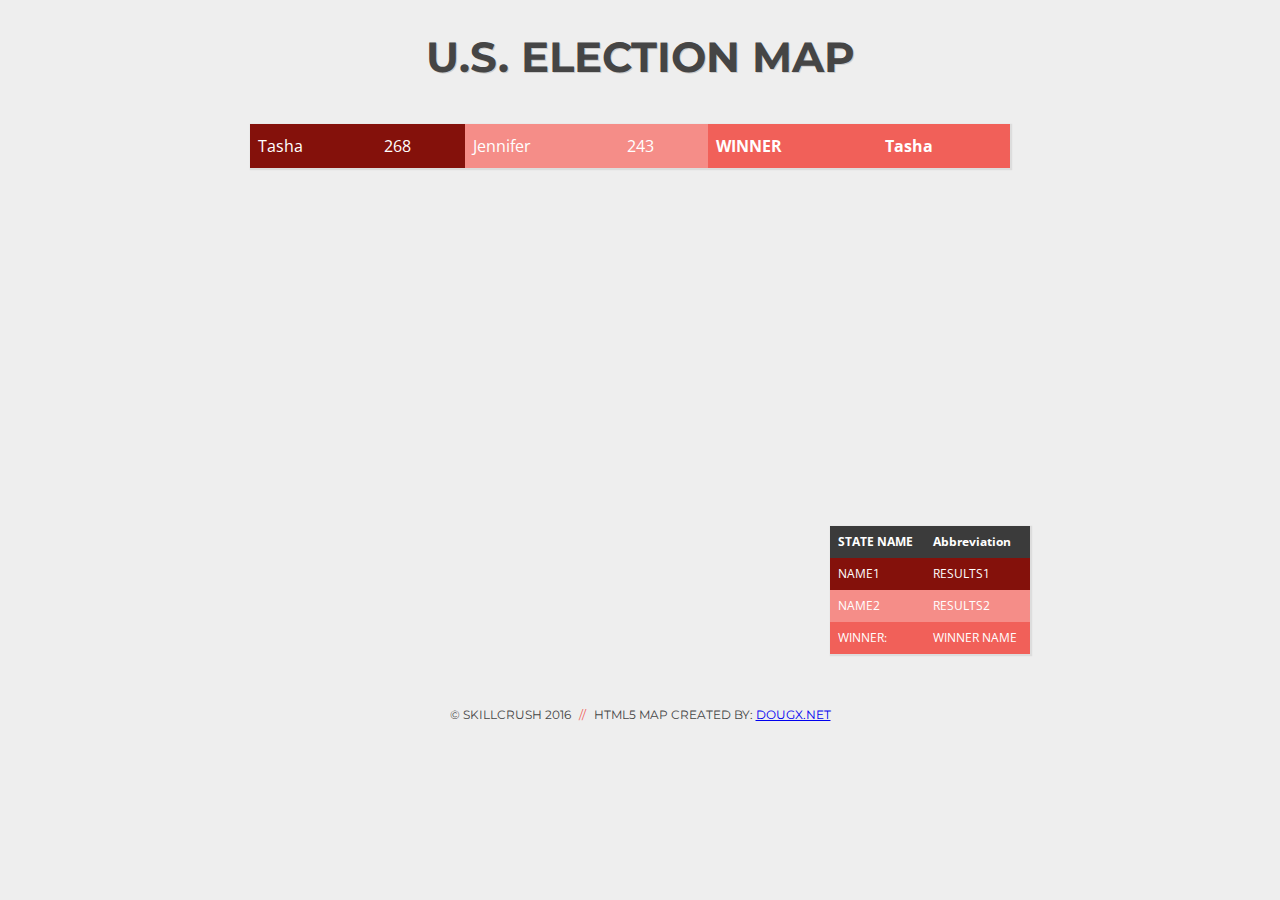
<file: myprojects/election_map/index.html>
<html>
<head>
    <title>U.S. ELECTION MAP</title>

    <link href='http://fonts.googleapis.com/css?family=Open+Sans:400italic,400,700|Montserrat:400,700' rel='stylesheet' type='text/css'>
    <link href="https://fonts.googleapis.com/css?family=Bitter" rel="stylesheet">
    <link rel="stylesheet" type="text/css" href="css/style.css">

</head>

<body onload="onLoad();">
<div class="page">
    <header>
        <h1>U.S. ELECTION MAP</h1>
    </header>

    <div class="map-container">

        <canvas id="map_canvas" width="800" height="550" style="position:relative;">
        </canvas>

        <table id='stateResults' style="position:absolute; bottom:10px; right:10px;">
            <theader>
                <tr>
                    <th>STATE NAME</th>
                    <th>Abbreviation</th>
                </tr>
            </theader>
            <tbody>
            <tr>
                <td class="name-1">NAME1</td>
                <td class="name-1">RESULTS1</td>
            </tr>
            <tr>
                <td class="name-2">NAME2</td>
                <td class="name-2">RESULTS2</td>
            </tr>
            <tr>
                <td class="winner">WINNER:</td>
                <td class="winner">WINNER NAME</td>
            </tr>
            </tbody>
        </table>

        <table id='countryResults' style="position:absolute; top:10px; left:10px;">
            <tbody>
            <tr>
                <td class="name-1">NAME1</td>
                <td class="name-1">RESULTS1</td>
                <td class="name-2">NAME2</td>
                <td class="name-2">RESULTS2</td>
                <th>WINNER</th>
                <th>Name</th>
            </tr>
            </tbody>
        </table>

    </div>
    <br clear="all">
    <footer>
        <p>&copy; Skillcrush 2016 <span>//</span> HTML5 Map Created By: <a href="http://dougx.net/map/usmap.html" target="_blank">DougX.net</a></p>
    </footer>

</div>

<!--
JavaScript files are added just before </body> so all HTML loads first.
This can make your page appear to load faster and helps avoid missing HTML errors.
 -->

<!-- map.js -->
<script type="text/javascript" src="https://s3.amazonaws.com/media.skillcrush.com/skillcrush/wp-content/uploads/2017/11/map.js"></script>
<!-- custom js (uncomment when you've added your custom script.js file) -->
<script type="text/javascript" src="js/script.js"></script>

</body>
</html>
</file>
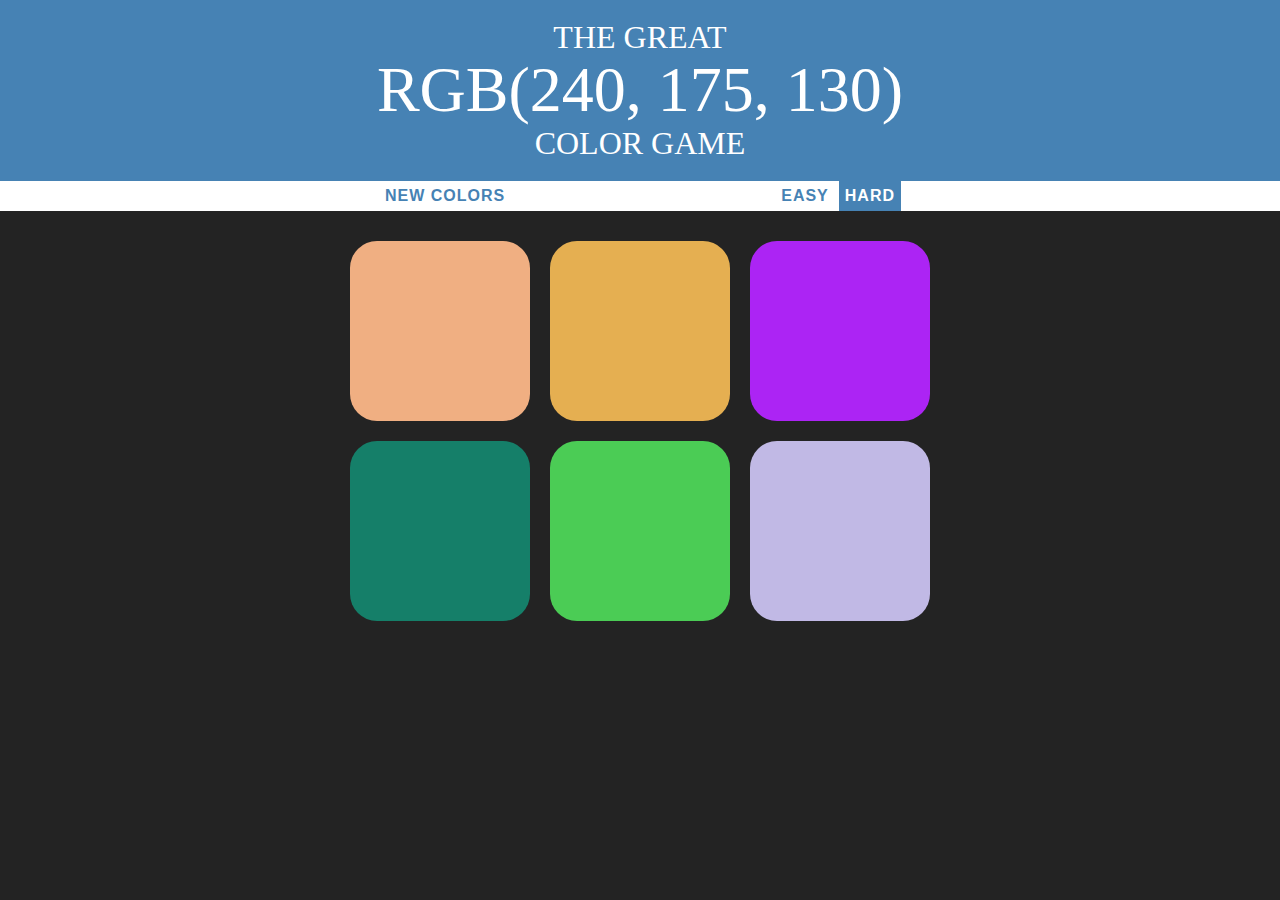
<file: myprojects/GuessItGame/ColorGame/index.html>
<!DOCTYPE html>
<html lang="en">
<head>
    <meta charset="UTF-8">
    <meta name="viewport" content="width=device-width, initial-scale=1.0">
    <meta http-equiv="X-UA-Compatible" content="ie=edge">
    <title>Color Game</title>
    <link rel="stylesheet" type="text/css" href="css/ColorGuesingGame.css">
</head>
<body>
<h1> The Great
    <br> 
    <span id="colorDisplay">RGB</span>
    <br>
    Color Game
</h1>
    
<div id="stripe">
    <button id="reset">New Colors</button>
    <span id="message"></span>

    <button class="mode">Easy</button>
    <button class="mode selected">Hard</button>
</div>
<div id="container">
    <div class="square"></div>
    <div class="square"></div>
    <div class="square"></div>
    <div class="square"></div>
    <div class="square"></div>
    <div class="square"></div>
</div>

<script type="text/javascript" src="js/ColorGuesingGame.js"></script>
</body>
</html>
</file>
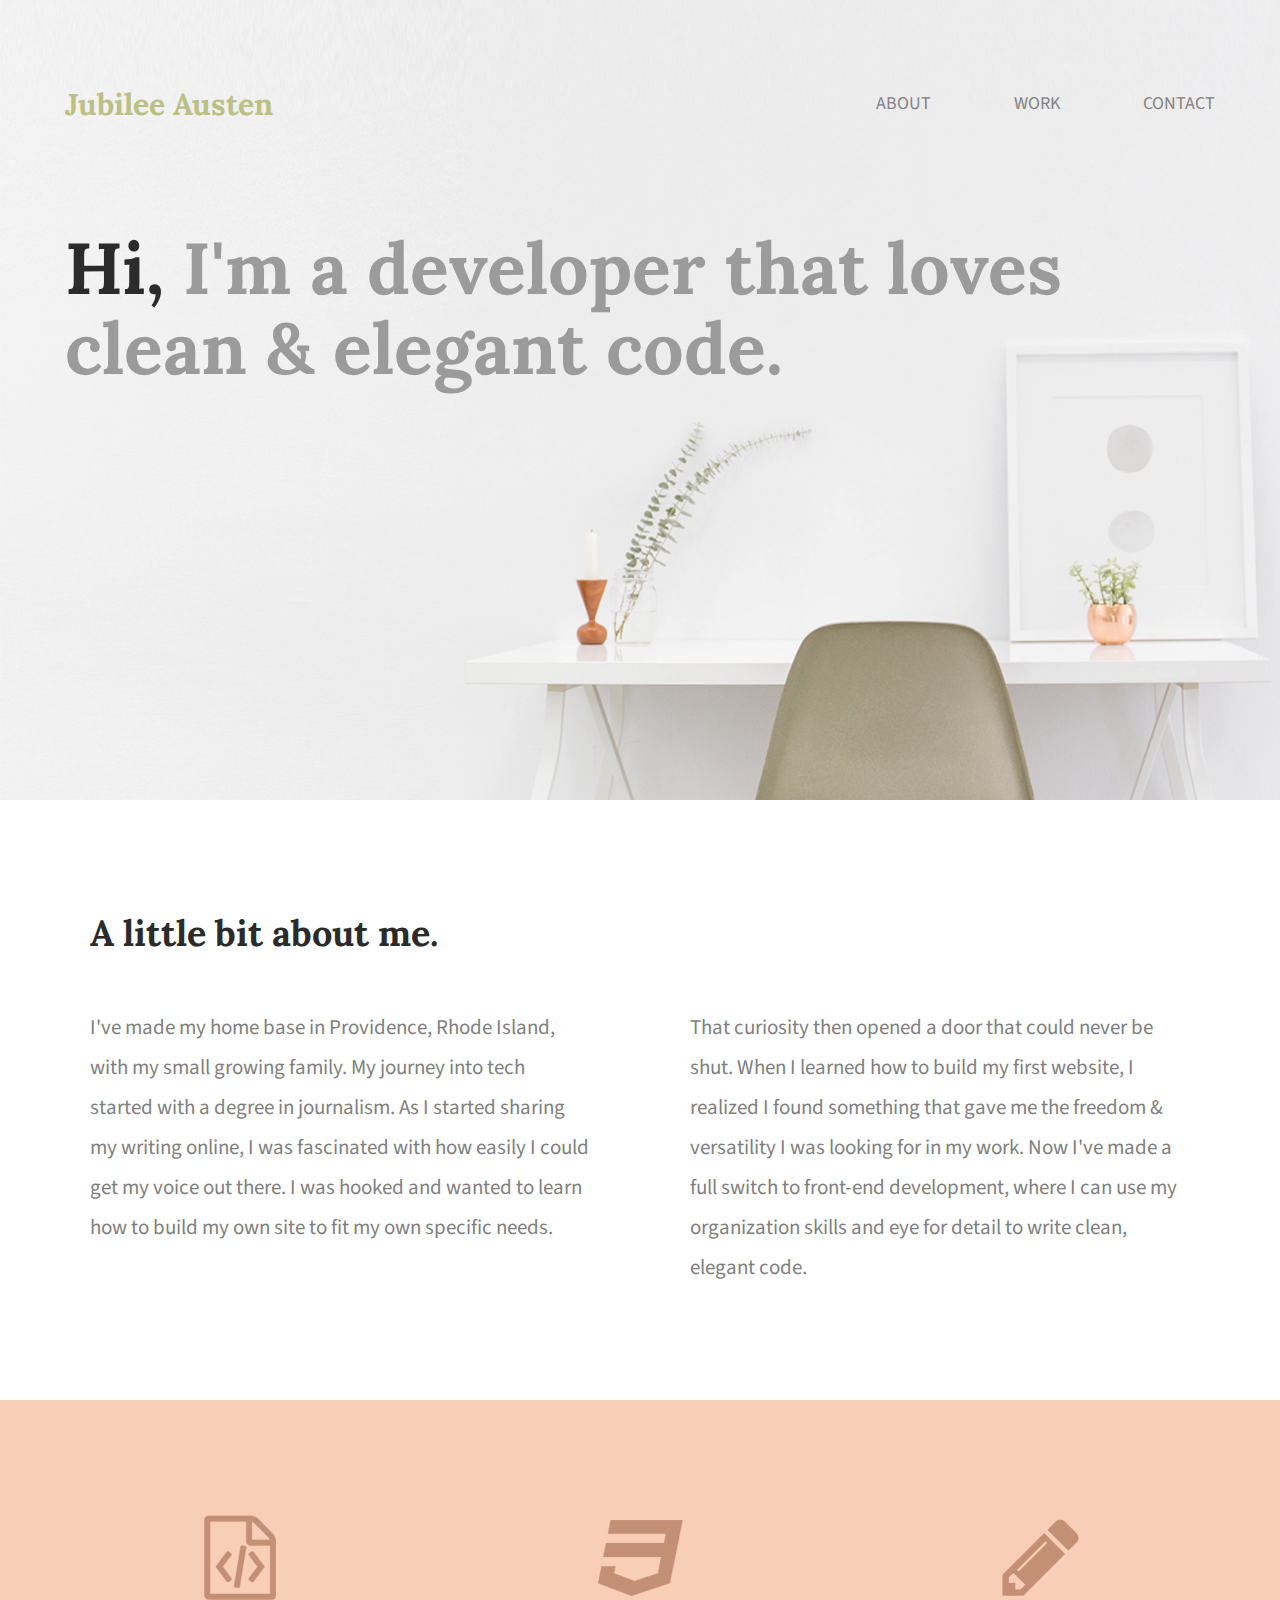
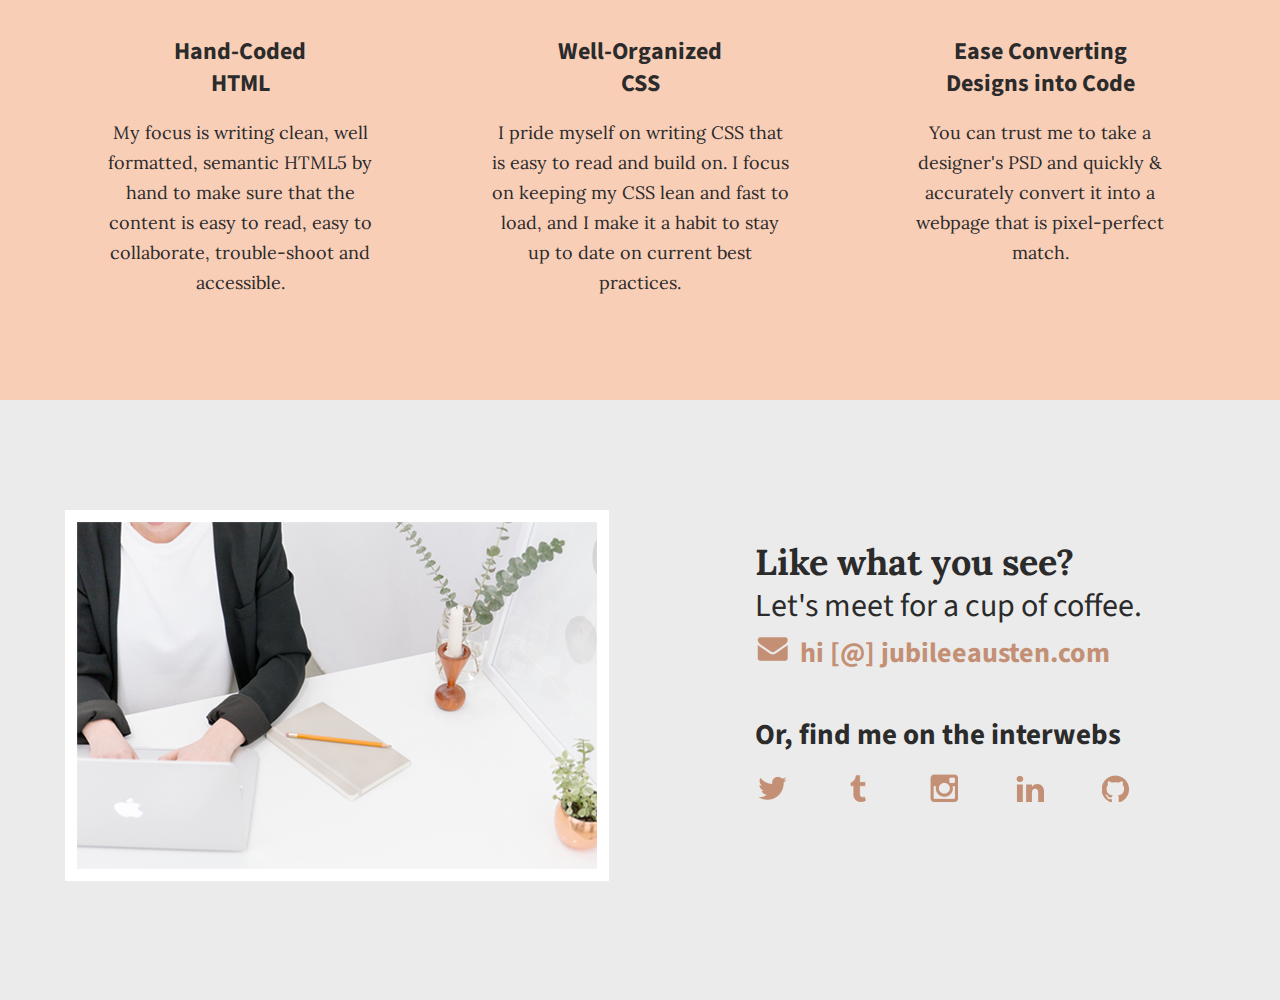
<file: myprojects/jubilee_austen/Jubilee_Austen/index.html>
<!DOCTYPE html>
<html lang="en">
    <head>
        <meta charset="utf-8">
        <title>Jubilee Austen | Portfolio</title>
        <link rel="stylesheet" href="css/normalize.css">
        <link rel="stylesheet" href="css/main.css">
        <link href='https://fonts.googleapis.com/css?family=Lora:400,700' rel='stylesheet' type='text/css'>
        <link href='https://fonts.googleapis.com/css?family=Source+Sans+Pro:400,700' rel='stylesheet' type='text/css'>
    </head>
    <body>
        <header>
            <div class="full-width">
                <div class="half-width">
                    <h1>Jubilee Austen</h1>
                </div>
                <div class="half-width">
                    <nav>
                        <ul>
                            <li><a href="#about">About</a></li>
                            <li><a href="#work">Work</a></li>
                            <li><a href="#contact">Contact</a></li>
                        </ul>
                    </nav>
                </div>
                <h2><span>Hi,</span> I'm a developer that loves clean &amp; elegant code.</h2>
            </div>
        </header>

        <main>
            <section id="about">
                <div class="full-width">
                    <h2>A little bit about me.</h2>
                    <div class="half-width">
                        <p>I've made my home base in Providence, Rhode Island, with my small growing family. My journey into tech started with a degree in journalism. As I started sharing my writing online, I was fascinated with how easily I could get my voice out there. I was hooked and wanted to learn how to build my own site to fit my own specific needs.</p>
                    </div>
                    <div class="half-width">
                        <p>That curiosity then opened a door that could never be shut. When I learned how to build my first website, I realized I found something that gave me the freedom &amp; versatility I was looking for in my work. Now I've made a full switch to front-end development, where I can use my organization skills and eye for detail to write clean, elegant code.</p>
                    </div>
                </div>
            </section>

            <section id="work">
                <div class="full-width">
                    <div class="third-width">
                        <img src="img/icon-html.png" alt="HTML icon" />
                        <h3>Hand-Coded HTML</h3>
                        <p>My focus is writing clean, well formatted, semantic HTML5 by hand to make sure that the content is easy to read, easy to collaborate, trouble-shoot and accessible.</p>
                    </div>
                    <div class="third-width">
                        <img src="img/icon-css.png" alt="CSS icon" />
                        <h3>Well-Organized CSS</h3>
                        <p>I pride myself on writing CSS that is easy to read and build on. I focus on keeping my CSS lean and fast to load, and I make it a habit to stay up to date on current best practices.</p>
                    </div>
                    <div class="third-width">
                        <img src="img/icon-pencil.png" alt="Pencil icon" />
                        <h3>Ease Converting Designs into Code</h3>
                        <p>You can trust me to take a designer's PSD and quickly &amp; accurately convert it into a webpage that is pixel-perfect match.</p>
                    </div>
                </div>
            </section>

            <footer id="contact">
                <div class="full-width">
                    <div class="half-width">
                        <img src="img/contact.png" id="contact-img" alt="my contact image" />
                    </div>
                    <div class="half-width" id="contact-info">
                        <h2>Like what you see?</h2>
                        <h3 id="email-header">Let's meet for a cup of coffee.</h3>
                        <a href="mailto:hi@jubileeausten.com"><img src="img/icon-envelope.png" id="envelope" alt="envelope icon" />hi [@] jubileeausten.com</a>
                        <h3 id="socialmedia-header">Or, find me on the interwebs</h3>
                        <ul>
                            <li><a href=""><img src="img/icon-twitter.png" alt="twitter icon" /></a></li>
                            <li><a href=""><img src="img/icon-tumblr.png" alt="tumblr icon" /></a></li>
                            <li><a href=""><img src="img/icon-instagram.png" alt="instagram icon" /></a></li>
                            <li><a href=""><img src="img/icon-linkedin.png" alt="linkedin icon" /></a></li>
                            <li><a href=""><img src="img/icon-github.png" alt="github icon" /></a></li>
                        </ul>
                    </div>
                </div>
            </footer>
        </main>
    </body>
</html>
</file>
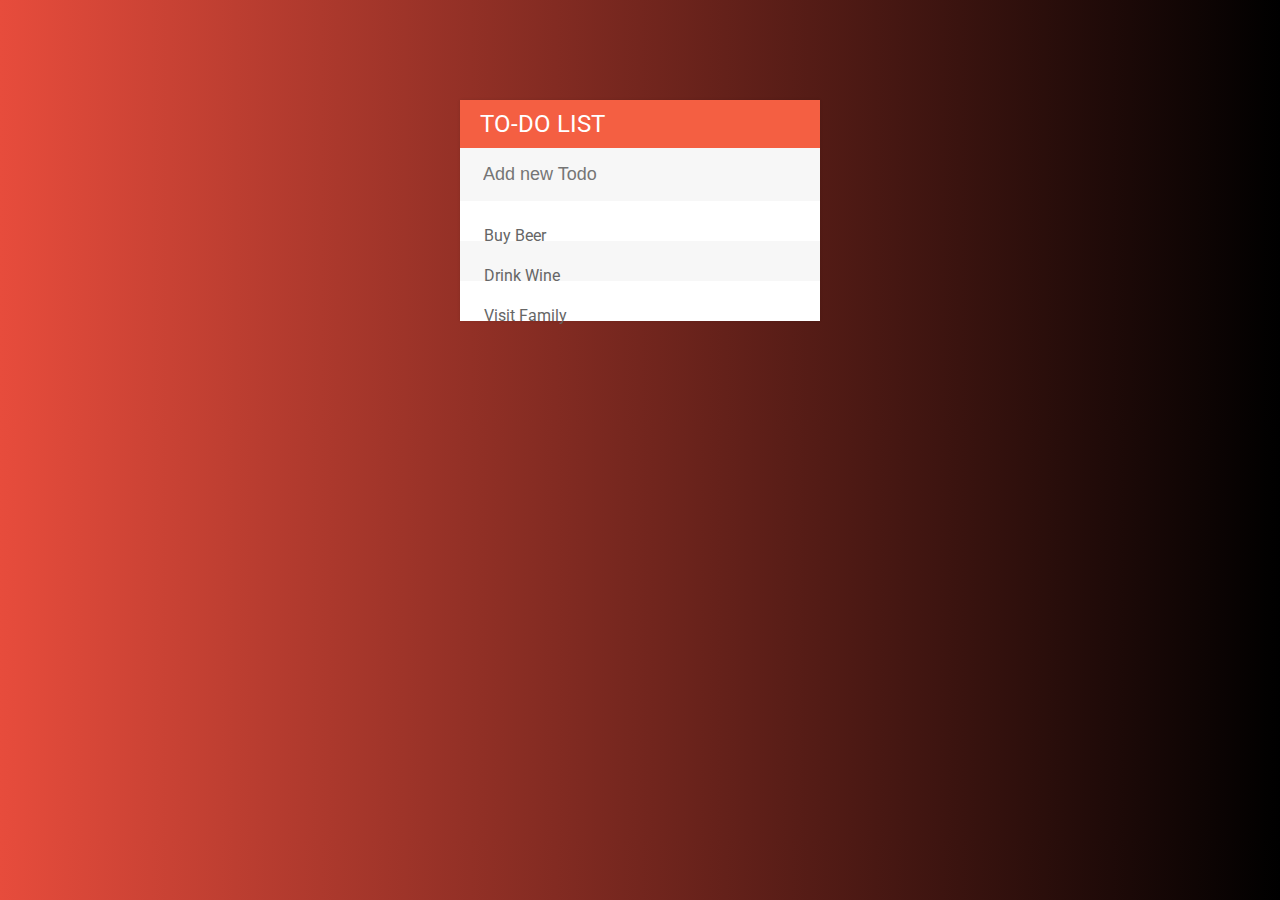
<file: myprojects/ToDoList/ToDo Project/index.html>
<!DOCTYPE html>
<!--[if lt IE 7]>      <html class="no-js lt-ie9 lt-ie8 lt-ie7"> <![endif]-->
<!--[if IE 7]>         <html class="no-js lt-ie9 lt-ie8"> <![endif]-->
<!--[if IE 8]>         <html class="no-js lt-ie9"> <![endif]-->
<!--[if gt IE 8]><!--> <html class="no-js"> <!--<![endif]-->
    <head>
        <meta charset="utf-8">
        <meta http-equiv="X-UA-Compatible" content="IE=edge">
        <title></title>
        <meta name="description" content="">
        <meta name="viewport" content="width=device-width, initial-scale=1">
        <link rel="stylesheet" href="assets/css/ToDo.css">
        <link rel="stylesheet" href="https://use.fontawesome.com/releases/v5.8.1/css/all.css" integrity="sha384-50oBUHEmvpQ+1lW4y57PTFmhCaXp0ML5d60M1M7uH2+nqUivzIebhndOJK28anvf" crossorigin="anonymous">
        <link href="https://fonts.googleapis.com/css?family=Roboto" rel="stylesheet">
        <script type="text/javascript" src="assets/js/lib/jquery-3.4.1.min.js"></script>
    </head>
    <body>

        <div id="container">
            <h1>To-Do List <i class="fas fa-plus"></i></h1>
            <input type="text" placeholder="Add new Todo">

            <ul>
                <li><span><i class="fas fa-trash"></i></span> Buy Beer</li>
                <li><span><i class="fas fa-trash"></i></span> Drink Wine</li>
                <li><span><i class="fas fa-trash"></i></span> Visit Family</li>
            </ul>
        </div>

        <script type="text/javascript" src="assets/js/ToDo.js" async defer></script>
    </body>

</html>
</file>
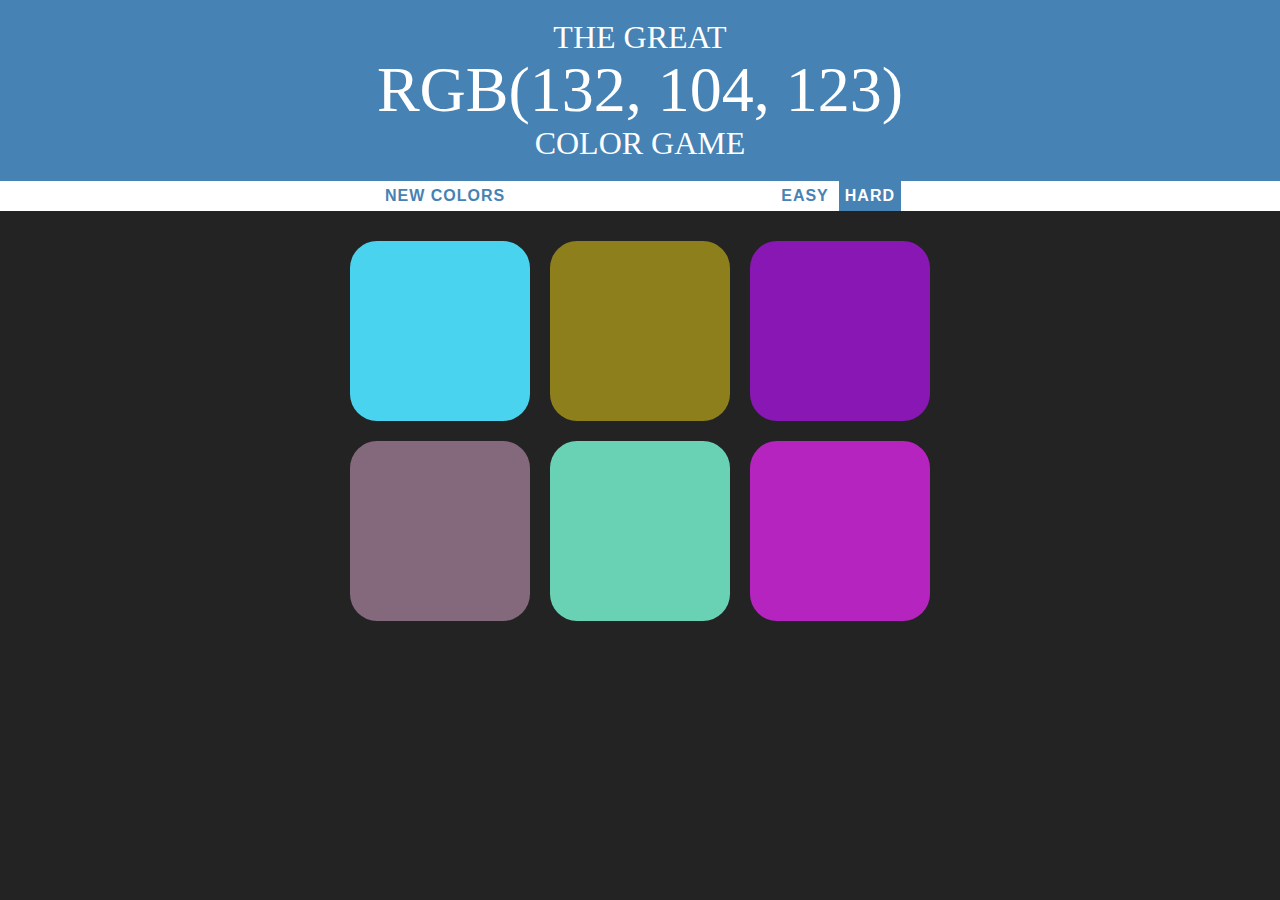
<file: Portfolio/myprojects/GuessItGame/ColorGame/index.html>
<!DOCTYPE html>
<html lang="en">
<head>
    <meta charset="UTF-8">
    <meta name="viewport" content="width=device-width, initial-scale=1.0">
    <meta http-equiv="X-UA-Compatible" content="ie=edge">
    <title>Color Game</title>
    <link rel="stylesheet" type="text/css" href="css/ColorGuesingGame.css">
</head>
<body>
<h1> The Great
    <br> 
    <span id="colorDisplay">RGB</span>
    <br>
    Color Game
</h1>
    
<div id="stripe">
    <button id="reset">New Colors</button>
    <span id="message"></span>

    <button class="mode">Easy</button>
    <button class="mode selected">Hard</button>
</div>
<div id="container">
    <div class="square"></div>
    <div class="square"></div>
    <div class="square"></div>
    <div class="square"></div>
    <div class="square"></div>
    <div class="square"></div>
</div>

<script type="text/javascript" src="js/ColorGuesingGame.js"></script>
</body>
</html>
</file>
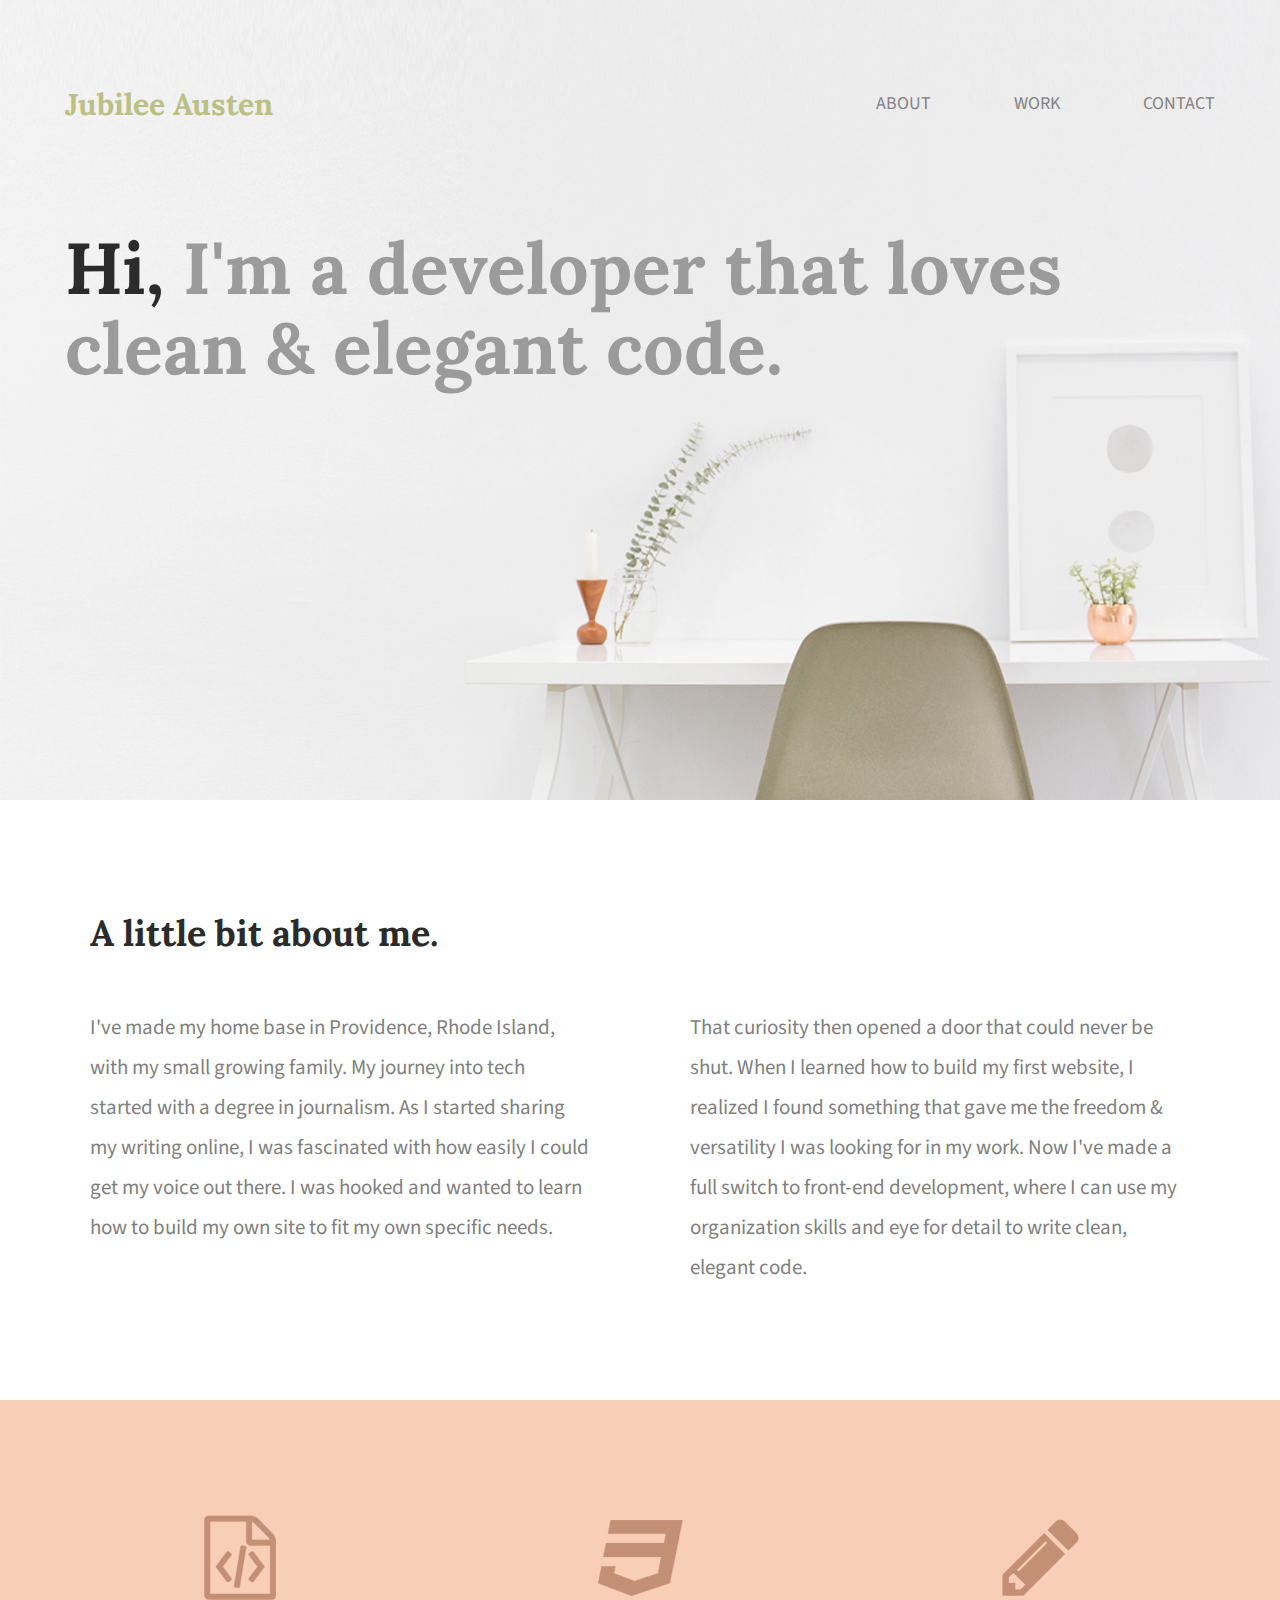
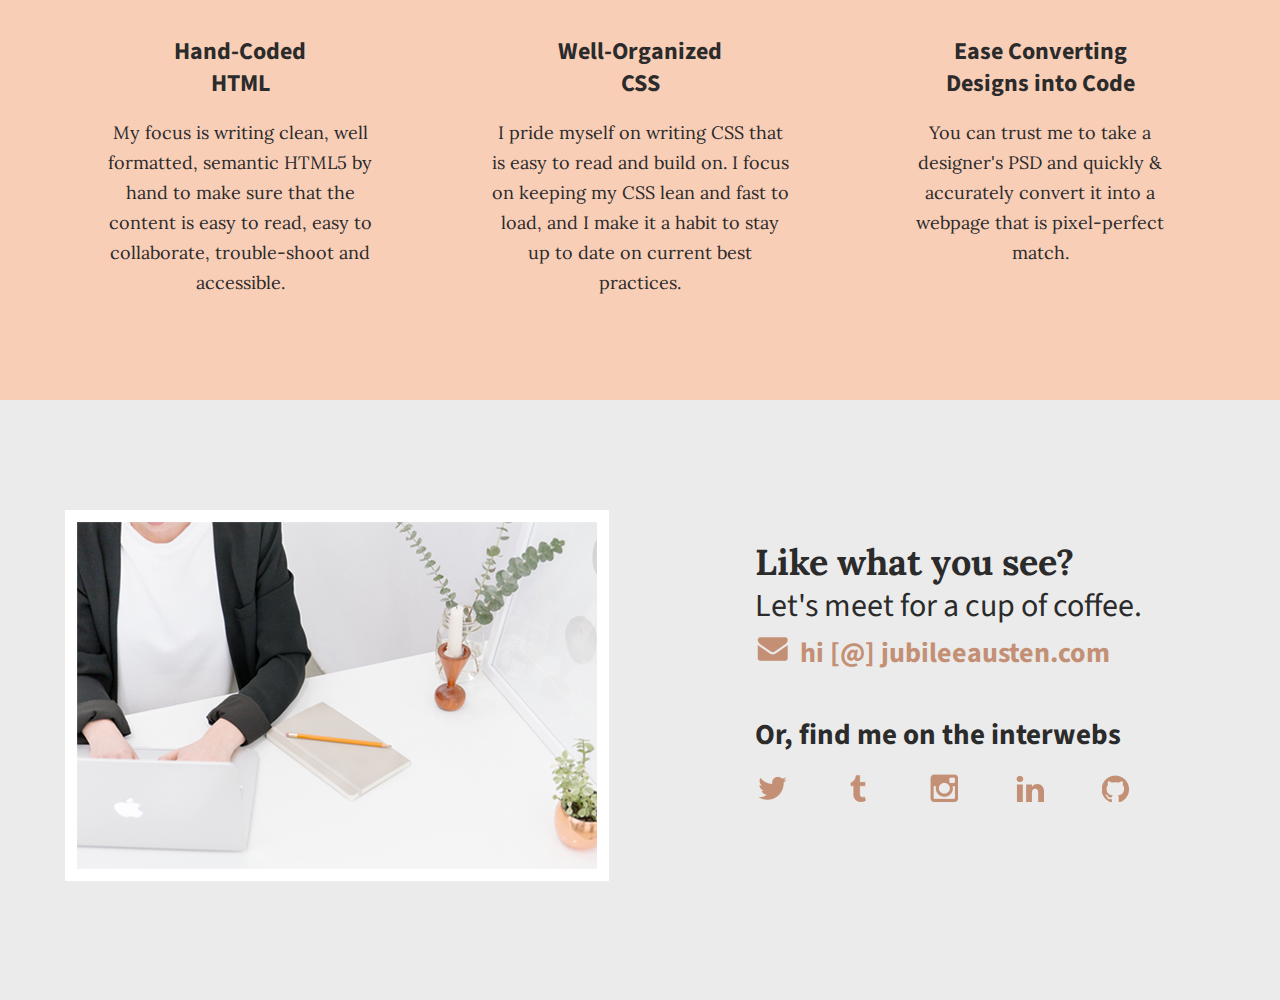
<file: Portfolio/myprojects/jubilee_austen/Jubilee_Austen/index.html>
<!doctype html>
<html lang="en">
    <head>
        <meta charset="utf-8">
        <title>Jubilee Austen | Portfolio</title>
        <link rel="stylesheet" href="css/normalize.css">
        <link rel="stylesheet" href="css/main.css">
        <link href='https://fonts.googleapis.com/css?family=Lora:400,700' rel='stylesheet' type='text/css'>
        <link href='https://fonts.googleapis.com/css?family=Source+Sans+Pro:400,700' rel='stylesheet' type='text/css'>
    </head>
    <body>
        <header>
            <div class="full-width">
                <div class="half-width">
                    <h1>Jubilee Austen</h1>
                </div>
                <div class="half-width">
                    <nav>
                        <ul>
                            <li><a href="#about">About</a></li>
                            <li><a href="#work">Work</a></li>
                            <li><a href="#contact">Contact</a></li>
                        </ul>
                    </nav>
                </div>
                <h2><span>Hi,</span> I'm a developer that loves clean &amp; elegant code.</h2>
            </div>
        </header>

        <main>
            <section id="about">
                <div class="full-width">
                    <h2>A little bit about me.</h2>
                    <div class="half-width">
                        <p>I've made my home base in Providence, Rhode Island, with my small growing family. My journey into tech started with a degree in journalism. As I started sharing my writing online, I was fascinated with how easily I could get my voice out there. I was hooked and wanted to learn how to build my own site to fit my own specific needs.</p>
                    </div>
                    <div class="half-width">
                        <p>That curiosity then opened a door that could never be shut. When I learned how to build my first website, I realized I found something that gave me the freedom &amp; versatility I was looking for in my work. Now I've made a full switch to front-end development, where I can use my organization skills and eye for detail to write clean, elegant code.</p>
                    </div>
                </div>
            </section>

            <section id="work">
                <div class="full-width">
                    <div class="third-width">
                        <img src="img/icon-html.png" alt="HTML icon" />
                        <h3>Hand-Coded HTML</h3>
                        <p>My focus is writing clean, well formatted, semantic HTML5 by hand to make sure that the content is easy to read, easy to collaborate, trouble-shoot and accessible.</p>
                    </div>
                    <div class="third-width">
                        <img src="img/icon-css.png" alt="CSS icon" />
                        <h3>Well-Organized CSS</h3>
                        <p>I pride myself on writing CSS that is easy to read and build on. I focus on keeping my CSS lean and fast to load, and I make it a habit to stay up to date on current best practices.</p>
                    </div>
                    <div class="third-width">
                        <img src="img/icon-pencil.png" alt="Pencil icon" />
                        <h3>Ease Converting Designs into Code</h3>
                        <p>You can trust me to take a designer's PSD and quickly &amp; accurately convert it into a webpage that is pixel-perfect match.</p>
                    </div>
                </div>
            </section>

            <footer id="contact">
                <div class="full-width">
                    <div class="half-width">
                        <img src="img/contact.png" id="contact-img" alt="my contact image" />
                    </div>
                    <div class="half-width" id="contact-info">
                        <h2>Like what you see?</h2>
                        <h3 id="email-header">Let's meet for a cup of coffee.</h3>
                        <a href="mailto:hi@jubileeausten.com"><img src="img/icon-envelope.png" id="envelope" alt="envelope icon" />hi [@] jubileeausten.com</a>
                        <h3 id="socialmedia-header">Or, find me on the interwebs</h3>
                        <ul>
                            <li><a href=""><img src="img/icon-twitter.png" alt="twitter icon" /></a></li>
                            <li><a href=""><img src="img/icon-tumblr.png" alt="tumblr icon" /></a></li>
                            <li><a href=""><img src="img/icon-instagram.png" alt="instagram icon" /></a></li>
                            <li><a href=""><img src="img/icon-linkedin.png" alt="linkedin icon" /></a></li>
                            <li><a href=""><img src="img/icon-github.png" alt="github icon" /></a></li>
                        </ul>
                    </div>
                </div>
            </footer>
        </main>
    </body>
</html>
</file>
<file: myprojects/election_map/css/style.css>
.page {
  width: 80%;
  max-width: 960px;
  margin: 0 auto;
  text-align: left;
  background-color: #eee;
}

body {
  font: 16px/26px 'Open Sans', Helvetica, Arial, sans-serif;
  color: #454545;
  margin: 0px;
  padding: 0px;
  background-color: #eee;
}

header {
  padding: 0.75em 0;
  text-align: center;
  font-family: 'Montserrat', serif;
  font-size: 21px;
  text-shadow: 1px 1px #ccc;
}

.map-container {
  width:800px;
  margin: 0 auto;
  position:relative;
}

#stateResults {
  width: 25%;
  font: 12px/16px 'Open Sans', Helvetica, Arial, sans-serif;
  color: #454545;
}

#countryResults {
  width: 95%;
  font: 16px/28px 'Open Sans', Helvetica, Arial, sans-serif;
  color: #454545;
}
#stateResults, #countryResults {
  border-collapse: collapse;
  background-color: #f2f2f2;
  -webkit-box-shadow: 1px 1px 1px 1px rgba(204,204,204,0.5);
  -moz-box-shadow: 1px 1px 1px 1px rgba(204,204,204,0.5);
  box-shadow: 1px 1px 1px 1px rgba(204,204,204,0.5);
}

th, td {
  text-align: left;
  padding: 8px;
}
#stateResults th{
  background-color: #3b3b3b;
  color: white;
}
#countryResults th {
  background-color: #f16059;
  color: white;
}
.name-1 {
  background-color: rgb(132,17,11);
  color: white;
}
.name-2 {
  background-color: rgb(245, 141, 136);
  color: white;
}
.winner {
  background-color: #f16059;
  color: white;
}

footer p {
  font-family: "Montserrat", sans-serif;
  font-size: 12px;
  text-align: center;
  text-transform: uppercase;
}
footer span {
  color: #f16059;
  padding: 0 5px;
}
</file>
<file: myprojects/GuessItGame/ColorGame/css/ColorGuesingGame.css>
body {
    background-color: #232323;
    margin: 0;
    font-family: "Montserrat", "Avenir";
}

.square {
    width: 30%;
    background: purple;
    padding-bottom: 30%;
    float: left;
    margin: 1.66%;
    border-radius: 15%;
    transition: background 0.6s;
    -webkit-transition: background 0.6s;/* for browser support*/
    -moz-transition: background 0.6s; /*for browser support, mozilla engine*/
}

#container{
    margin: 20px auto; 
    max-width: 600px;

}

h1{
    color: white;
    text-align: center;
    line-height: 1.1;
    padding: 20px 0;
    background: steelblue;
    margin: 0;
    font-weight: normal;
    text-transform: uppercase;
}

#message{
    display: inline-block;
    width: 20%;
    color: steelblue;
    line-height: 100%;
    font-weight: 700;
    text-transform: uppercase;
    letter-spacing: 1px;
    transition: all 0.4s;
    -webkit-transition: all 0.7s;/* for browser support*/
    -moz-transition: all 0.7s; /*for browser support, mozilla engine*/
}

#colorDisplay{
    font-size: 200%;
}

#stripe{
    background: white;
    height: 30px;
    text-align: center;
}

.selected{
    color: white;
    background: steelblue;
}

button{
    border: none;
    background: none;
    outline: none;
    text-transform: uppercase;
    height: 100%;
    font-weight: 700;
    color: steelblue;
    letter-spacing: 1px;
    font-size: inherit;
    transition: all 0.3s;
    -webkit-transition: all 0.6s;/* for browser support*/
    -moz-transition: all 0.6s; /*for browser support, mozilla engine*/
}

button:hover{
    color: white;
    background: steelblue;
}
</file>
<file: myprojects/jubilee_austen/Jubilee_Austen/css/main.css>
/****** BASE STYLES ******/

body {
    font-family: 'Source Sans Pro', sans-serif;
    color: #2b2b2b;
}

#about, #work, #contact {
    height: 600px;
}

/****** GRID ******/

.full-width {
    width: 1200px;
    margin: 0 auto;
}
.half-width {
    width: 600px;
    float: left;
}
.third-width {
    width: 400px;
    float: left;
}

/****** HEADER ******/

header {
    height: 800px;
    background: url('../img/hero.png');
    background-size: cover;
}

header h1 {
    font-family: 'Lora', serif;
    font-size: 30px;
    color: #bbc085;
    padding: 65px 0 65px 25px;
}
nav {
    float: right;
    padding: 75px 25px;
}
nav ul li{
    display: inline-block;
}
nav ul li a {
    text-transform: uppercase;
    text-decoration: none;
    font-size: 18px;
    color: #828282;
    padding-left: 80px;
}
header h2 {
    width: 1000px;
    clear: both;
    font-family: 'Lora', serif;
    font-size: 72px;
    line-height: 80px;
    color: #9b9b9b;
    padding: 20px 0 20px 25px;
}
header h2 span {
    color: #2b2b2b;
}

/****** ABOUT ******/

#about .full-width {
    padding: 80px 0;
}

#about h2 {
    font-family: 'Lora', serif;
    font-size: 36px;
    padding-left: 50px;
}
#about p {
    font-size: 21px;
    color: #7f7f7f;
    line-height: 40px;
    padding-left: 50px;
    padding-right: 50px;
}

/****** WORK ******/

#work {
    background-color: #f9ceb7;
    text-align: center;
}

#work .full-width {
    padding: 115px 0;
}

#work img {
    padding-bottom: 30px;
}

#work h3 {
    font-size: 24px;
    line-height: 32px;
    width: 190px;
    margin: 0 auto;
}

#work p {
    font-family: 'Lora', serif;
    font-size: 18px;
    line-height: 30px;
    padding: 0 50px;
}

/****** CONTACT ******/

#contact {
    background-color: #ebebeb;
}
#contact .full-width {
    padding: 110px 0;
}
#contact img#contact-img {
    margin-left: 25px;
    border: 12px solid #ffffff;
}
#contact h2, #contact #email-header, #contact #socialmedia-header, #contact ul {
    padding-left: 115px;
}
#contact #envelope {
    padding: 0 10px 0 115px;
}
#contact h2 {
    font-family: 'Lora', serif;
    font-size: 36px;
    line-height: 44px;
}
#contact #email-header{
    font-size: 32px;
    font-weight: 400;
    line-height: 44px;
    margin: -30px 0 5px 0;
}
#contact #socialmedia-header {
    font-weight: bold;
    font-size: 29px;
    line-height: 44px;
    margin: 40px 0 0 0;
}
#contact a {
    text-decoration: none;
    color: #c49075;
    font-weight: bold;
    font-size: 28px;
}
#contact ul {
    list-style: none;
}
#contact ul li {
     display: inline-block;
}
#contact ul img {
    font-size: 32px;
    padding-right: 48px;
}
</file>
<file: myprojects/ToDoList/ToDo Project/assets/css/ToDo.css>
#container{
    width: 360px;
    margin: 100px auto;
    background: #f7f7f7;
    box-shadow: 0 0 3px rgba(0, 0, 0, 0.1);

}

h1{
    background: #f45f42;
    color: white;
    margin: 0;
    padding: 10px 20px;
    text-transform: uppercase;
    font-size: 24px;
    font-weight: normal;
}


ul{
    list-style: none;
    margin: 0;
    padding: 0;
}


span{
    background: #e74c3c;
    height: 40px;
    margin-right: 20px;
    text-align: center;
    color: white;
    width: 0px;
    display: inline-block;
    transition: 0.1s linear;
    opacity: 0;
}

li:hover span{
    width: 40px;
    opacity: 1.0;
}

.fa-plus{
    float: right;
}
body{

    background: #000000;  /* fallback for old browsers */
    background: -webkit-linear-gradient(to right, #e74c3c, #000000);  /* Chrome 10-25, Safari 5.1-6 */
    background: linear-gradient(to right, #e74c3c, #000000); /* W3C, IE 10+/ Edge, Firefox 16+, Chrome 26+, Opera 12+, Safari 7+ */
    font-family: 'Roboto', sans-serif;
}

li {
    background: #ffffff;
    height: 40px;
    line-height: 40px;
    color: #666666;
}

/*nth-child(2nd) defines every other li style*/
li:nth-child(2n) {  
    background: #f7f7f7;
}

input {
    font-size: 18px;
    color: #f45f42;
    background-color: #f7f7f7;
    width: 100%; /*allows element to go all the way across*/
    padding: 13px 13px 13px 20px;
    box-sizing: border-box; /*includes margin and width but not padding*/
    border: 3px solid rgba(0, 0, 0, 0);
    
}


input:focus{
    background: white;
    border: 2px solid #f45f42;
    outline: none;
}

.completed{
    color: grey;
    text-decoration: line-through;
}

/* CSS ORGANIZATION TYPES
    1. BY ORDER OF STYLING
        OR
    2. BY SPECIFICITY

    */
</file>
<file: Portfolio/myprojects/GuessItGame/ColorGame/css/ColorGuesingGame.css>
body {
    background-color: #232323;
    margin: 0;
    font-family: "Montserrat", "Avenir";
}

.square {
    width: 30%;
    background: purple;
    padding-bottom: 30%;
    float: left;
    margin: 1.66%;
    border-radius: 15%;
    transition: background 0.6s;
    -webkit-transition: background 0.6s;/* for browser support*/
    -moz-transition: background 0.6s; /*for browser support, mozilla engine*/
}

#container{
    margin: 20px auto; 
    max-width: 600px;

}

h1{
    color: white;
    text-align: center;
    line-height: 1.1;
    padding: 20px 0;
    background: steelblue;
    margin: 0;
    font-weight: normal;
    text-transform: uppercase;
}

#message{
    display: inline-block;
    width: 20%;
    color: steelblue;
    line-height: 100%;
    font-weight: 700;
    text-transform: uppercase;
    letter-spacing: 1px;
    transition: all 0.4s;
    -webkit-transition: all 0.7s;/* for browser support*/
    -moz-transition: all 0.7s; /*for browser support, mozilla engine*/
}

#colorDisplay{
    font-size: 200%;
}

#stripe{
    background: white;
    height: 30px;
    text-align: center;
}

.selected{
    color: white;
    background: steelblue;
}

button{
    border: none;
    background: none;
    outline: none;
    text-transform: uppercase;
    height: 100%;
    font-weight: 700;
    color: steelblue;
    letter-spacing: 1px;
    font-size: inherit;
    transition: all 0.3s;
    -webkit-transition: all 0.6s;/* for browser support*/
    -moz-transition: all 0.6s; /*for browser support, mozilla engine*/
}

button:hover{
    color: white;
    background: steelblue;
}
</file>
<file: Portfolio/myprojects/jubilee_austen/Jubilee_Austen/css/main.css>
/****** BASE STYLES ******/

body {
    font-family: 'Source Sans Pro', sans-serif;
    color: #2b2b2b;
}

#about, #work, #contact {
    height: 600px;
}

/****** GRID ******/

.full-width {
    width: 1200px;
    margin: 0 auto;
}
.half-width {
    width: 600px;
    float: left;
}
.third-width {
    width: 400px;
    float: left;
}

/****** HEADER ******/

header {
    height: 800px;
    background: url('../img/hero.png');
    background-size: cover;
}

header h1 {
    font-family: 'Lora', serif;
    font-size: 30px;
    color: #bbc085;
    padding: 65px 0 65px 25px;
}
nav {
    float: right;
    padding: 75px 25px;
}
nav ul li{
    display: inline-block;
}
nav ul li a {
    text-transform: uppercase;
    text-decoration: none;
    font-size: 18px;
    color: #828282;
    padding-left: 80px;
}
header h2 {
    width: 1000px;
    clear: both;
    font-family: 'Lora', serif;
    font-size: 72px;
    line-height: 80px;
    color: #9b9b9b;
    padding: 20px 0 20px 25px;
}
header h2 span {
    color: #2b2b2b;
}

/****** ABOUT ******/

#about .full-width {
    padding: 80px 0;
}

#about h2 {
    font-family: 'Lora', serif;
    font-size: 36px;
    padding-left: 50px;
}
#about p {
    font-size: 21px;
    color: #7f7f7f;
    line-height: 40px;
    padding-left: 50px;
    padding-right: 50px;
}

/****** WORK ******/

#work {
    background-color: #f9ceb7;
    text-align: center;
}

#work .full-width {
    padding: 115px 0;
}

#work img {
    padding-bottom: 30px;
}

#work h3 {
    font-size: 24px;
    line-height: 32px;
    width: 190px;
    margin: 0 auto;
}

#work p {
    font-family: 'Lora', serif;
    font-size: 18px;
    line-height: 30px;
    padding: 0 50px;
}

/****** CONTACT ******/

#contact {
    background-color: #ebebeb;
}
#contact .full-width {
    padding: 110px 0;
}
#contact img#contact-img {
    margin-left: 25px;
    border: 12px solid #ffffff;
}
#contact h2, #contact #email-header, #contact #socialmedia-header, #contact ul {
    padding-left: 115px;
}
#contact #envelope {
    padding: 0 10px 0 115px;
}
#contact h2 {
    font-family: 'Lora', serif;
    font-size: 36px;
    line-height: 44px;
}
#contact #email-header{
    font-size: 32px;
    font-weight: 400;
    line-height: 44px;
    margin: -30px 0 5px 0;
}
#contact #socialmedia-header {
    font-weight: bold;
    font-size: 29px;
    line-height: 44px;
    margin: 40px 0 0 0;
}
#contact a {
    text-decoration: none;
    color: #c49075;
    font-weight: bold;
    font-size: 28px;
}
#contact ul {
    list-style: none;
}
#contact ul li {
     display: inline-block;
}
#contact ul img {
    font-size: 32px;
    padding-right: 48px;
}
</file>
